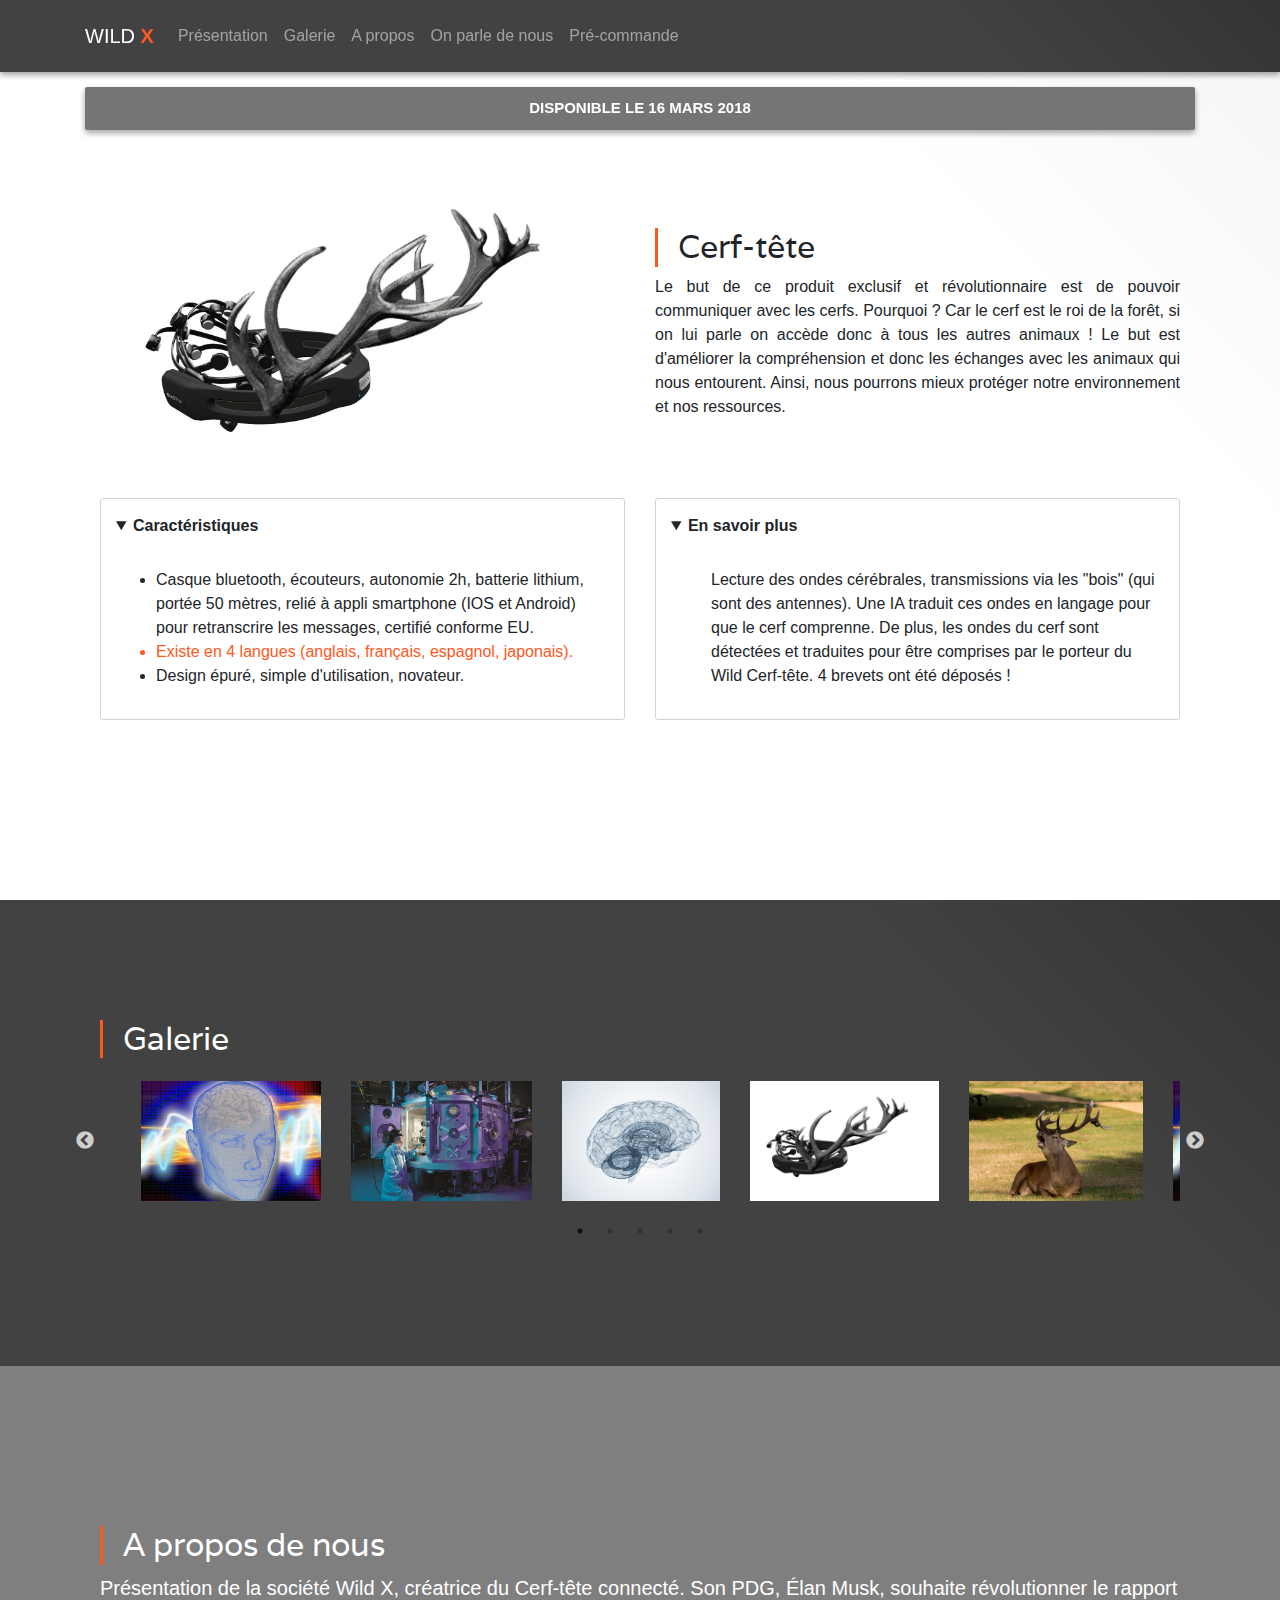
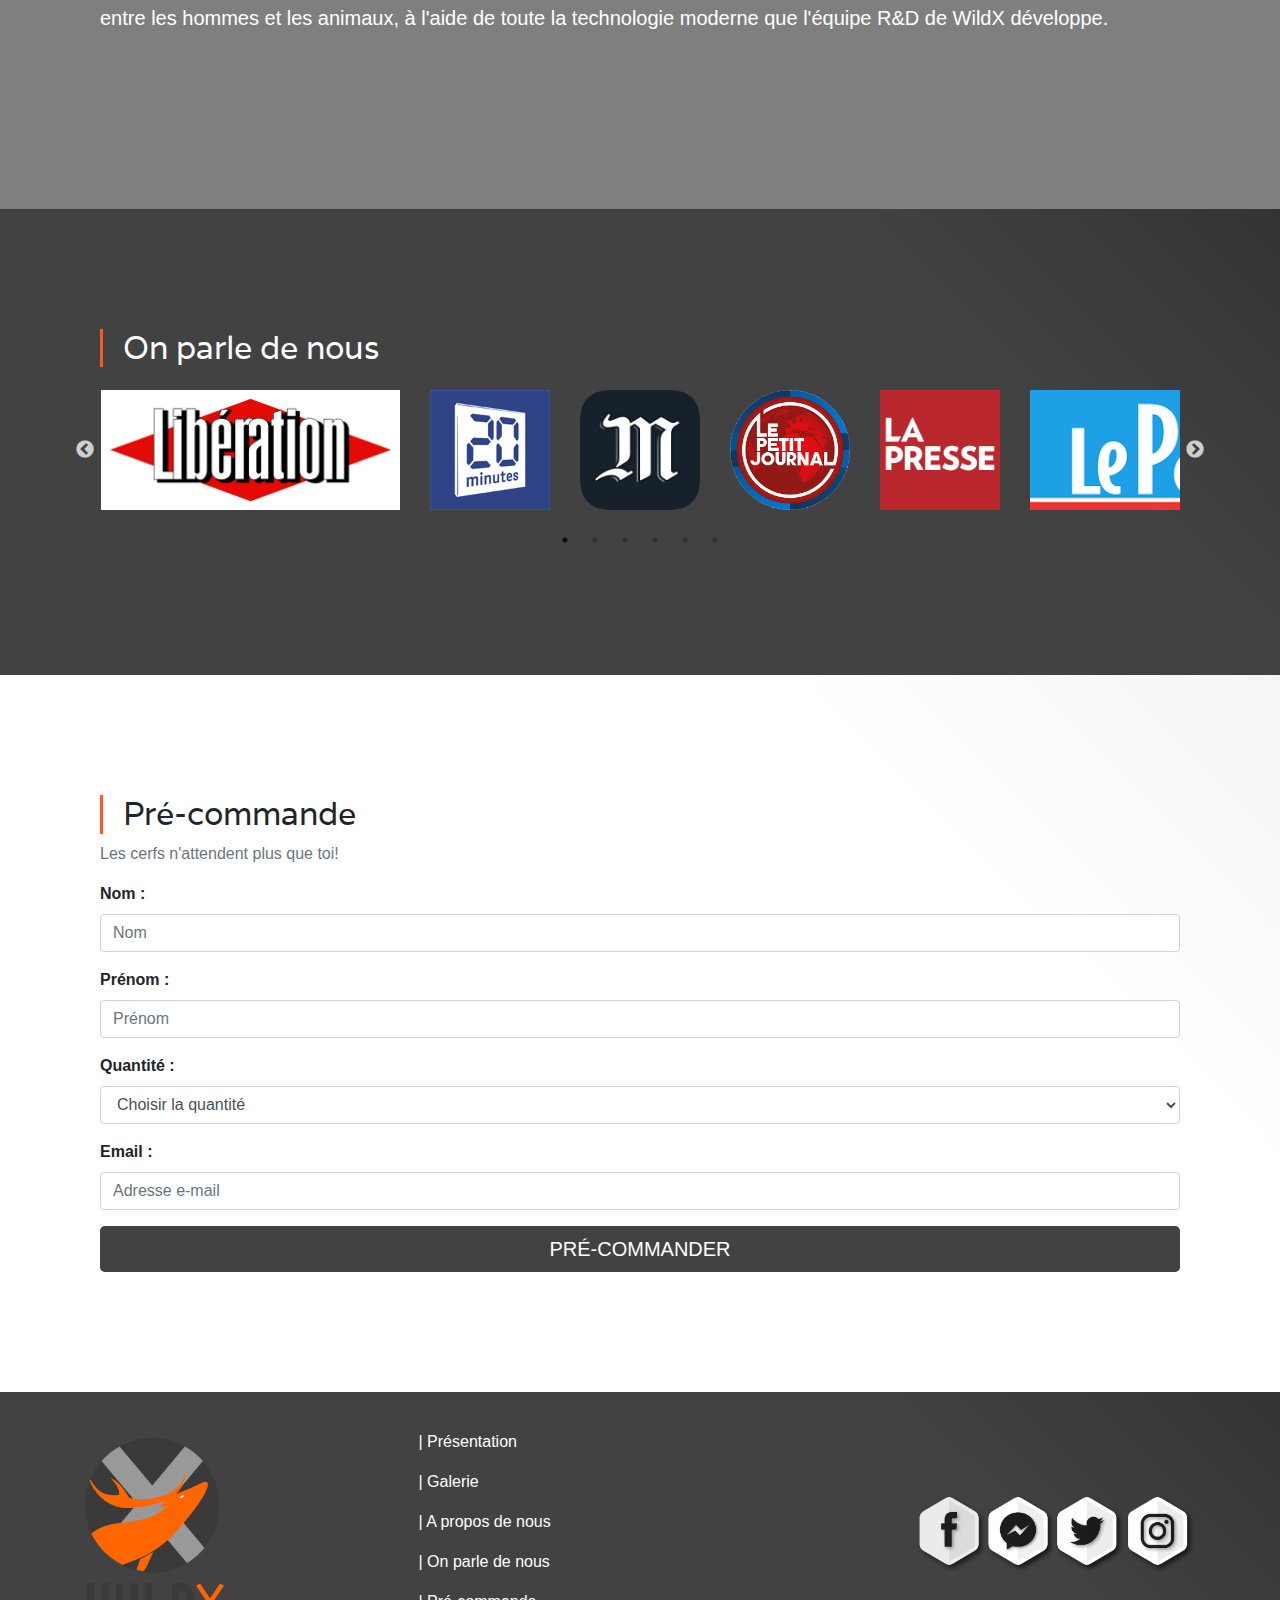
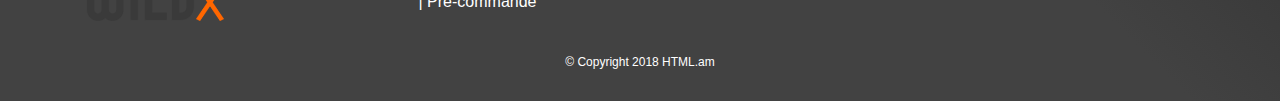
<file: index.html>
<!DOCTYPE html>
<html lang="fr">
	<head>
		<meta charset="UTF-8" />
		<meta name="viewport" content="width=device-width, initial-scale=1"/>
		<title>Wild Cerf Tête</title>
		<!-- CSS -->
		<link href="https://fonts.googleapis.com/css?family=Varela" rel="stylesheet"> 
		<link rel="stylesheet" href="assets/plugins/bootstrap/css/bootstrap.min.css"/>
		<link rel="stylesheet" href="assets/plugins/slick-1.8.0/slick/slick.css"/>
		<link rel="stylesheet" href="assets/plugins/slick-1.8.0/slick/slick-theme.css"/>
		<link rel="stylesheet" href="assets/plugins/magnific-popup/dist/magnific-popup.css"/>
		<link rel="stylesheet" href="assets/css/style.css"/>
	</head>
	<body>
		<!-- Navigaton bar (Anass, Erwann) -->
		<header class="fixed-header">
			<nav class="navbar navbar-expand-lg navbar-dark bg-black mbs-2">
				<div class="container">
					<button class="navbar-toggler" type="button" data-toggle="collapse" data-target="#navbarNav" aria-controls="navbarNav" aria-expanded="false" aria-label="Toggle navigation">
					<span class="navbar-toggler-icon"></span>
					</button>
					<a class="navbar-brand" href="#">Wild <strong class="text-orange">X</strong></a>
					<div class="collapse navbar-collapse" id="navbarNav">
						<ul class="navbar-nav">
							<li class="nav-item"><a class="nav-link" href="#presentation">Présentation <span class="sr-only">(current)</span></a></li>
							<li class="nav-item"><a class="nav-link" href="#gallery">Galerie</a></li>
							<li class="nav-item"><a class="nav-link" href="#about">A propos</a></li>
							<li class="nav-item"><a class="nav-link" href="#talk">On parle de nous</a></li>
							<li class="nav-item"><a class="nav-link" href="#precommand">Pré-commande</a></li>
						</ul>
					</div>
				</div>
			</nav>
			<!-- Disponibilité -->
			<div class="container">
				<div class="available mbs-2 inversed">
					Disponible le 16 mars 2018
				</div>
			</div>
		</header>

		

		<!-- Presentation (Cyril) -->
		<section id="presentation" class="full-page">
			<div class="container m-auto">
				<div class="row">
					<div class="col-lg-6">
						<img class="img-fluid" src="assets/img/presentation/cerf_tete.jpg" alt="Une superbe photo"/>
					</div>
					<div class="col-lg-6 d-flex">
						<div class="align-self-center">
							<h2>Cerf-tête</h2>
							<p class="text-justify">
								Le but de ce produit exclusif et révolutionnaire est de pouvoir communiquer avec les cerfs. Pourquoi ? Car le cerf est le roi de la forêt, si on lui parle on accède donc à tous les autres animaux ! Le but est d'améliorer la compréhension et donc les échanges avec les animaux qui nous entourent. Ainsi, nous pourrons mieux protéger notre environnement et nos ressources.
							</p>
						</div>
					</div>
					<!-- Details -->
					<div class="col-lg-6">
						<details class="display-more mbs-">
							<summary>Caractéristiques</summary>
							<div class="display-body">
								<ul>
									<li>Casque bluetooth, écouteurs, autonomie 2h, batterie lithium, portée 50 mètres, relié à appli smartphone (IOS et Android) pour retranscrire les messages, certifié conforme EU.</li>
									<li class="text-orange">Existe en 4 langues (anglais, français, espagnol, japonais).</li>
									<li>Design épuré, simple d'utilisation, novateur.</li>
								</ul>
							</div>
						</details>
					</div>
					<div class="col-lg-6">
						<details class="display-more mbs-">
							<summary>En savoir plus</summary>
							<div class="display-body">
								<ul>
									Lecture des ondes cérébrales, transmissions via les "bois" (qui sont des antennes). Une IA traduit ces ondes en langage pour que le cerf comprenne. De plus, les ondes du cerf sont détectées et traduites pour être comprises par le porteur du Wild Cerf-tête. 4 brevets ont été déposés !
								</ul>
							</div>
						</details>
					</div>
				</div>
			</div>
		</section>

		<!-- Galerie (Erwann) -->
		<section class="bg-black" id="gallery">
			<div class="container">
				<h2>Galerie</h2>
				<div class="slider about">
					<a href="assets/img/gallery/01.jpg" title="Superbe photo">
						<img class="slider-img" src="assets/img/gallery/01.jpg" alt="Image gallerie"/>
					</a>
					<a href="assets/img/gallery/02.jpg" title="Superbe photo">
						<img class="slider-img" src="assets/img/gallery/02.jpg" alt="Image gallerie"/>
					</a>
					<a href="assets/img/gallery/03.jpg" title="Superbe photo">
						<img class="slider-img" src="assets/img/gallery/03.jpg" alt="Image gallerie"/>
					</a>
					<a href="assets/img/gallery/04.jpg" title="Superbe photo">
						<img class="slider-img" src="assets/img/gallery/04.jpg" alt="Image gallerie"/>
					</a>
					<a href="assets/img/gallery/05.jpg" title="Superbe photo">
						<img class="slider-img" src="assets/img/gallery/05.jpg" alt="Image gallerie"/>
					</a>
				</div>
			</div>
		</section>

		<!-- A propos de nous (Anass) -->
		<section id="about" class="about-background" style="background-image: url('assets/img/about/scientific.jpg')"">
			<div class="container">
				<h2>A propos de nous</h2>
				<p class="lead">
					Présentation de la société Wild X, créatrice du Cerf-tête connecté. Son PDG, Élan Musk, souhaite révolutionner le rapport entre les hommes et les animaux, à l'aide de toute la technologie moderne que l'équipe R&amp;D de WildX développe.
				</p>
			</div>
		</section>

		<!-- On parle de nous (Erwann) -->
		<section class="bg-black" id="talk">
			<div class="container">
				<h2>On parle de nous</h2>
				<div class="slider about">
					<div><img class="slider-img" src="assets/img/news/le-monde.png" alt="Logo journal"/></div>
					<div><img class="slider-img" src="assets/img/news/le-petit-journal.png" alt="Logo journal le petit journal" /></div>
					<div><img class="slider-img" src="assets/img/news/la-presse.jpg" alt="Logo journal la presse"/></div>
					<div><img class="slider-img" src="assets/img/news/le-parisien.png" alt="Logo journal le parisien"/></div>
					<div><img class="slider-img" src="assets/img/news/liberation.jpg" alt="Logo journal libération"/></div>
					<div><img class="slider-img" src="assets/img/news/20-minutes.png" alt="Logo journal 20 minutes"/></div>
				</div>
			</div>
		</section>

		<!-- Pré-commande (Thomas) -->
		<section id="precommand">
			<div class="container">
				<!-- Title & Subtitle -->
				<h2>Pré-commande</h2>
				<p class="form-text text-muted">Les cerfs n'attendent plus que toi!</p>
				
				<!-- Formulaire -->
				<form method="POST" action="#">
					<!-- Name -->
					<div class="form-group">
						<label><strong>Nom :</strong></label>
						<input type="name" class="form-control" name="name" placeholder="Nom" required>
					</div>

					<!-- FirstName -->
					<div class="form-group">
						<label><strong>Prénom :</strong></label>
						<input type="firstName" class="form-control" name="firstName" placeholder="Prénom" required>
					</div>

					<!-- Quantity -->
					<div class="form-group">
						<label><strong>Quantité :</strong></label>
						<select class="form-control" name="quantity" required>
							<option value="">Choisir la quantité</option>
							<option value="1">1</option>
							<option value="2">2</option>
							<option value="3">3</option>
							<option value="4">4</option>
							<option value="5">5</option>
						</select>
					</div>

					<!-- Email -->
					<div class="form-group">
						<label><strong>Email :</strong></label>
						<input type="email" class="form-control" name="email" placeholder="Adresse e-mail" required/>
					</div>

					<!-- Validation -->
					<input type="submit" class="btn btn-black btn-lg btn-block text-uppercase mt-3" value="Pré-commander"/>
				</form>
			</div>
		</section>

		<!-- Footer (Anass) -->
		<section class="bg-black">
			<footer>
				<div class="container">
					<div class="footer">
						<!-- Logo -->
						<div class="footer-item logo">
							<img src="assets/img/logo.png" alt="logo" class="img-fluid">
						</div>
						<div class="footer-item logo"></div>
						<!-- Links -->
						<div class="footer-item links">
							<ul>
								<li><a class="nav-link" href="#">| Présentation</a></li>
								<li><a class="nav-link" href="#">| Galerie</a></li>
								<li><a class="nav-link" href="#">| A propos de nous</a></li>
								<li><a class="nav-link" href="#">| On parle de nous</a></li>
								<li><a class="nav-link" href="#">| Pré-commande</a></li>
							</ul>
						</div>
						<!-- Socials -->
						<div class="footer-item socials">
							<img class="img-fluid" src="assets/img/footer/reseaux.png">
						</div>
					</div>
					<div class="copyright">&copy; Copyright 2018 HTML.am</div>
				</div>
			</footer>
		</section>


		<!-- JavaScript -->
		<script src="assets/plugins/jquery/jquery-3.2.1.slim.min.js"></script>
		<script src="assets/plugins/popper.js/popper.min.js"></script>
		<script src="assets/plugins/bootstrap/js/bootstrap.min.js"></script>
		<script src="assets/plugins/slick-1.8.0/slick/slick.min.js"></script>
		<script src="assets/plugins/magnific-popup/dist/jquery.magnific-popup.min.js"></script>
		<script type="text/javascript">
			function onResize(){
				let open = window.innerWidth > 970,
					details = document.querySelectorAll("#presentation details");
				for(let detail of details)
					if(open) detail.setAttribute("open", open);
					else detail.removeAttribute("open");
			}

			window.onresize = onResize;
			document.addEventListener("DOMContentLoaded", () => {
				onResize();
				$(".slider.about").slick({
					dots: true,
					infinite: true,
					centerMode: true,
					variableWidth: true,
					autoplay: true,
					autoplayspeed: 1000
				});
				$("#gallery .slider").magnificPopup({
					delegate: "a",
					type: "image",
					tLoading: "Chargement de l'image #%curr%...",
					mainClass: "mfp-img-mobile",
					gallery: {
						enabled: true,
						navigateByImgClick: true,
						preload: [0, 1]
					}
				})
			});
		</script>
	</body>
</html>
</file>
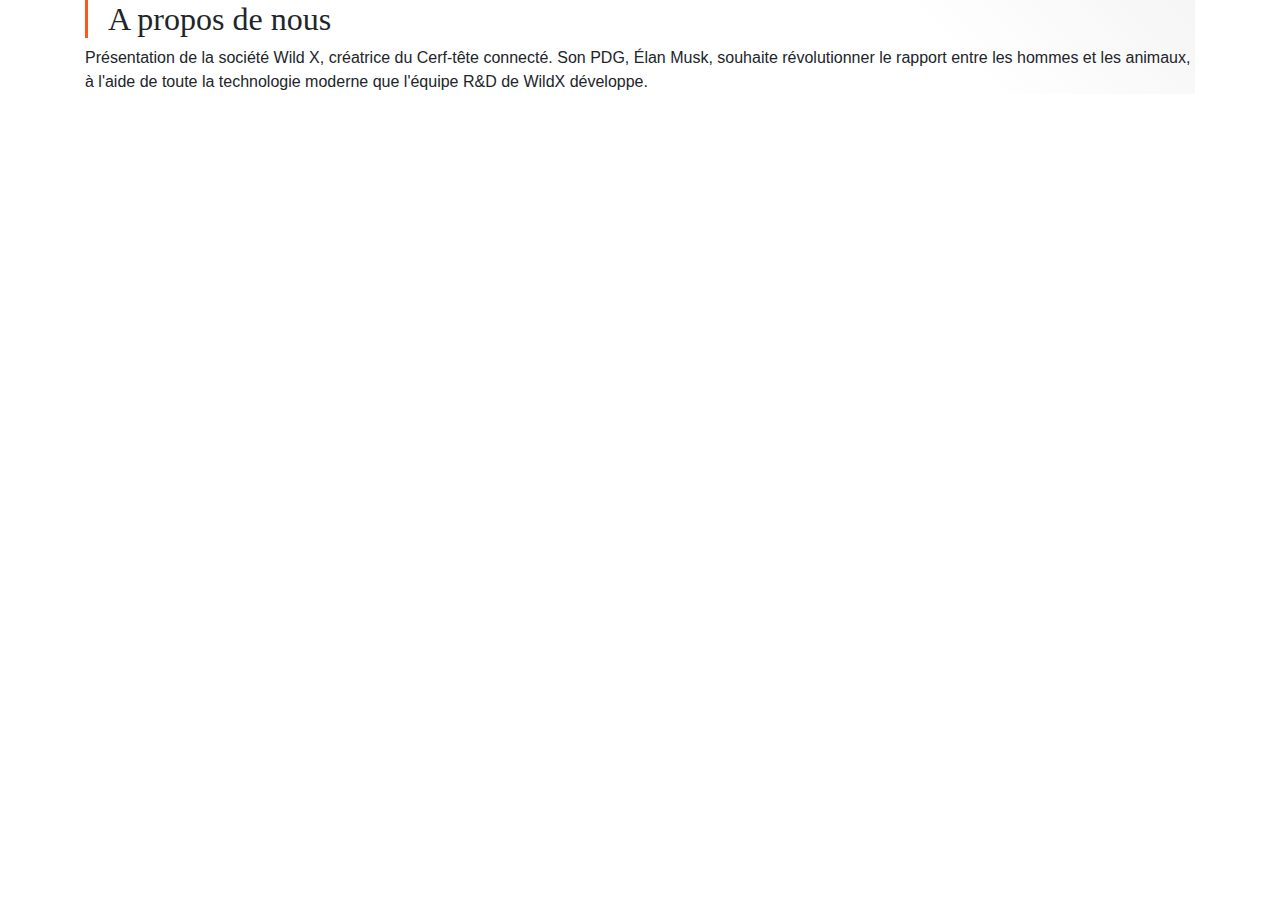
<file: cerf.html>
<!DOCTYPE html>
<html lang="fr">
	<head>
		<meta charset="UTF-8"/>
		<meta name="viewport" content="width=device-width, initial-scale=1"/>
		<title>Wild Cerf Tête</title>

		<!-- CSS -->
		<link rel="stylesheet" href="assets/plugins/bootstrap/css/bootstrap.min.css"/>
		<link rel="stylesheet" href="assets/css/style.css"/>
	</head>
	<div class="container">
	<body>
		<!-- Navigaton bar (Anass, Erwann) -->
		<section>
			
		</section>

		<!-- Presentation (Cyril) -->
		<section>
			
		</section>

		<!-- Galerie (Erwann) -->
		<section>
			
		</section>

		<!-- A propos de nous (Anass) -->
		<section>

			<div class="apropos"><h2>A propos de nous</h2></div>

				<div class="labo"><a href="labo"><img"scientific-2040795_1280.jpg"/></a></div>
				<p>Présentation de la société Wild X, créatrice du Cerf-tête connecté. Son PDG, Élan Musk, souhaite révolutionner le rapport entre les hommes et les animaux, à l'aide de toute la technologie moderne que l'équipe R&D de WildX développe.</p>
			
		</section>

		<!-- On parle de nous (Erwann) -->
		<section>
			
		</section>

		<!-- Pré-commande (Thomas) -->
		<section>
			
		</section>

		<!-- Footer (Anass) -->
		<section>
			<div class="foot">

			</div>

		</section>
	</div>
		<!-- JavaScript -->
		<script type="text/javascript" href="assets/plugins/bootstrap/js/bootstrap.bundle.js"></script>
	</body>
</html>
</file>
<file: assets/css/style.css>
/** ##### GLOBAL ##### */
section > .container { padding: 120px 30px !important; }
.text-orange { color: #FF5722 !important; }

h2 {
	border-left: 3px solid #FF5722;
	padding-left: 20px;
	font-family: "Varela";
}
.full-page {
	min-height: 100vh;
	display: flex;
	flex-direction: column;
}

a {
	color:white;
	font-size: 16px;
}
a:hover { color: orangered; }

section:not(.bg-black){
	background: linear-gradient(45deg, white 75%, #F5F5F5);
}

/** ##### MATERIAL BOX SHADOW (https://codepen.io/sdthornton/pen/wBZdXq) ##### */
.mbs-1 {
  box-shadow: 0 1px 3px rgba(0,0,0,0.12), 0 1px 2px rgba(0,0,0,0.24);
  transition: all 0.3s cubic-bezier(.25,.8,.25,1);
}
.mbs-1:hover { box-shadow: 0 14px 28px rgba(0,0,0,0.25), 0 10px 10px rgba(0,0,0,0.22); }
.mbs-2 { box-shadow: 0 3px 6px rgba(0,0,0,0.16), 0 3px 6px rgba(0,0,0,0.23); }
.mbs-3 { box-shadow: 0 10px 20px rgba(0,0,0,0.19), 0 6px 6px rgba(0,0,0,0.23); }
.mbs-4 { box-shadow: 0 14px 28px rgba(0,0,0,0.25), 0 10px 10px rgba(0,0,0,0.22); }
.mbs-5 { box-shadow: 0 19px 38px rgba(0,0,0,0.30), 0 15px 12px rgba(0,0,0,0.22); }

/** ##### NAVIGATION BAR ##### */
.fixed-header {
	position: fixed;
	top: 0;
	left: 0;
	width: 100%;
	z-index: 10;
}

.bg-black {
	background: linear-gradient(45deg, #424242 75%, #333333);
	color: white;
}

.navbar { padding: 1rem 2rem; }
.navbar-brand {	text-transform: uppercase; }

/** ##### PRESENTATION ##### */
.display-more {
	padding: 15px;
	border: 1px solid lightgray;
	margin-bottom: 15px;
	border-radius: 3px;
}
.display-more summary {
	font-weight: bold;
	outline: none;
}
.display-more .display-body { padding-top: 30px; }

/** ##### GALERIE ##### */

/** ##### A PROPOS DE NOUS ##### */
.about-background {
	background-position: center !important;
	background-size: cover !important;
	background-attachment: fixed !important;
	color: white;
	position: relative;
	z-index: -2;
}
.about-background:before {
	position: absolute;
	content: " ";
	width: 100%;
	height: 100%;
	background: rgba(0, 0, 0, 0.5);
	z-index: -1;
}
.about-background .container {
	padding: 160px 30px !important;
}


/** ##### ON PARLE DE NOUS ##### */


/** ##### PRE COMMANDE ##### */
.btn-black {
    color: white;
	background-color: #424242;
	border: none;
}
.btn-black:hover { background-color: #333333; }

/** ##### FOOTER ##### */
footer { padding: 30px 0px; }

.footer {
	display: flex;
	align-items: center;
}
.footer-item.logo { flex: 1; }
.footer-item.links { flex: 4; }
.footer-item.links ul {	list-style: none; }
.footer-item.socials { flex: 2; }

.copyright {
	text-align: center;
	font-size: 12px;
	padding-top: 15px;
}

@media (max-width: 970px){
	.footer {
		display: block !important;
		text-align: center;
	}
}

/** ##### FIXED FOOTER ##### */
.available {
	background-color: #757575;
	color: white;
	text-align: center;
	padding: 10px 20px;
	text-transform: uppercase;
	font-weight: bold;
	font-size: 15px;
	margin-top: 15px;
	border-radius: 2px;
}

@media (max-width: 768px){
	.fixed-footer { width: 100%; }
}

/** ##### SLIDER ##### */
.slick-track {
	display: flex;
	align-items: center;
	height: 150px;
}
.slider { height: 150px; }
.slick-slide {
	padding: 15px;
	display: flex !important;
}
.slider-img {
	max-width: 100%;
	max-height: 100%;
	margin: auto;
}
</file>
